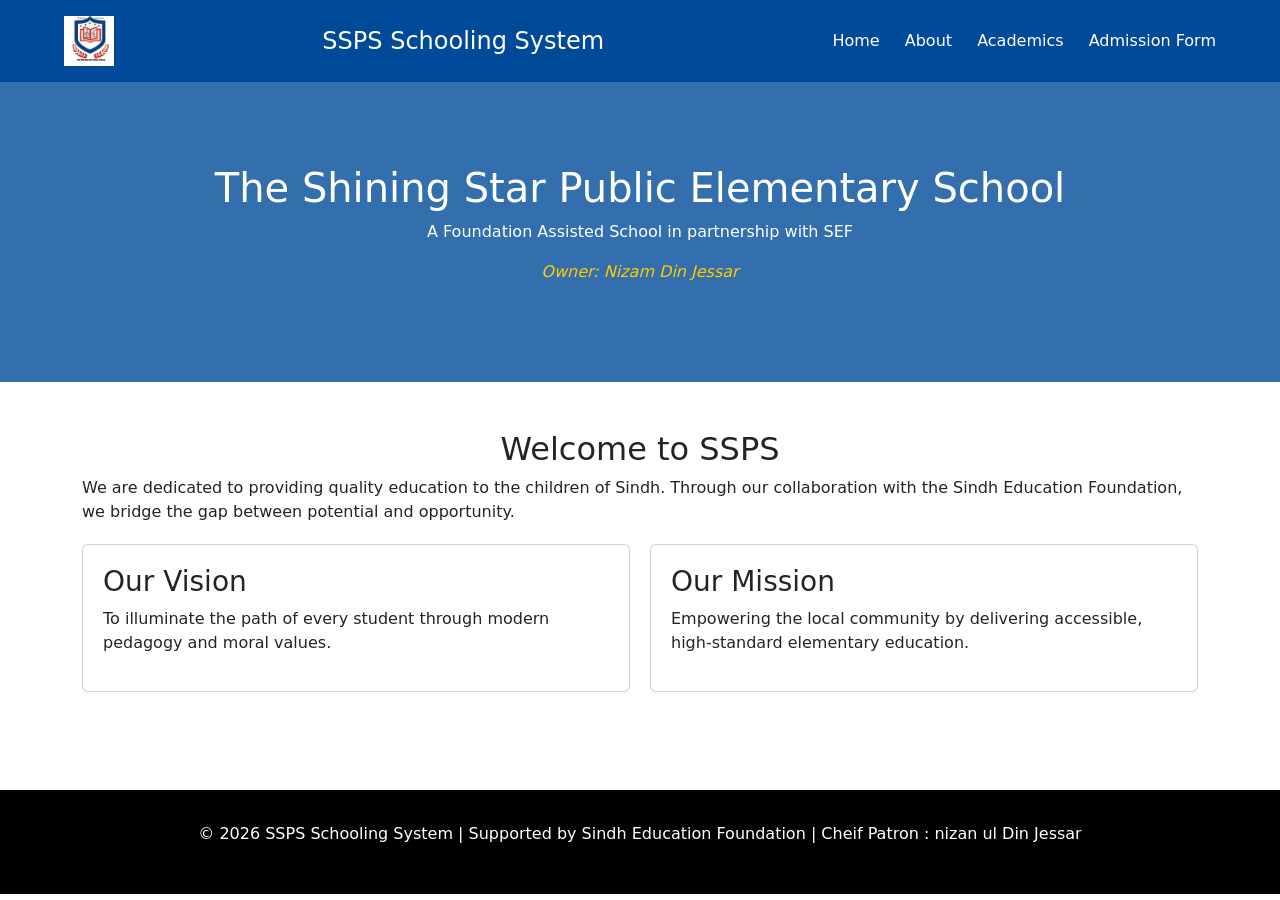
<file: index.html>
<!DOCTYPE html>
<html lang="en">
<head>
    <meta charset="UTF-8">
    <meta name="viewport" content="width=device-width, initial-scale=1.0">
     <title>Home | SSPS Schooling System</title>
    <link rel="stylesheet" href="style.css">
    <link href="https://cdn.jsdelivr.net/npm/bootstrap@5.3.8/dist/css/bootstrap.min.css" rel="stylesheet" integrity="sha384-sRIl4kxILFvY47J16cr9ZwB07vP4J8+LH7qKQnuqkuIAvNWLzeN8tE5YBujZqJLB" crossorigin="anonymous">
</head>
<body>
    <header>
        <div class="logo">
        <a href="index.html">
        <img src="[data-uri]" alt="SSPS Logo" style="height: 50px; width: auto;">
    </a>
</div>
        <div class="logo"><h1>SSPS Schooling System</h1></div>
        <nav>
            <a href="index.html">Home</a>
            <a href="aboutus.html">About</a>
            <a href="academics.html">Academics</a>
            <a href="form.html">Admission Form</a>

        </nav>
    </header>

    <section class="hero" >
        <h1>The Shining Star Public Elementary School</h1>
        <p>A Foundation Assisted School in partnership with SEF</p>
        <p class="sef-tag">Owner: Nizam Din Jessar</p>
    </section>

    <div class="container">
        <center><h2>Welcome to SSPS</h2></center>
        <p>We are dedicated to providing quality education to the children of Sindh. Through our collaboration with the Sindh Education Foundation, we bridge the gap between potential and opportunity.</p>
        
        <div class="grid">
            <div class="card">
                <h3>Our Vision</h3>
                <p>To illuminate the path of every student through modern pedagogy and moral values.</p>
            </div>
            <div class="card">
                <h3>Our Mission</h3>
                <p>Empowering the local community by delivering accessible, high-standard elementary education.</p>
            </div>
        </div>
    </div>

    <footer>
        <p>&copy; 2026 SSPS Schooling System | Supported by Sindh Education Foundation | Cheif Patron : nizan ul Din Jessar</p>
    </footer>

    <script src="https://cdn.jsdelivr.net/npm/bootstrap@5.3.8/dist/js/bootstrap.bundle.min.js" integrity="sha384-FKyoEForCGlyvwx9Hj09JcYn3nv7wiPVlz7YYwJrWVcXK/BmnVDxM+D2scQbITxI" crossorigin="anonymous"></script>
</body>
</html>
</file>
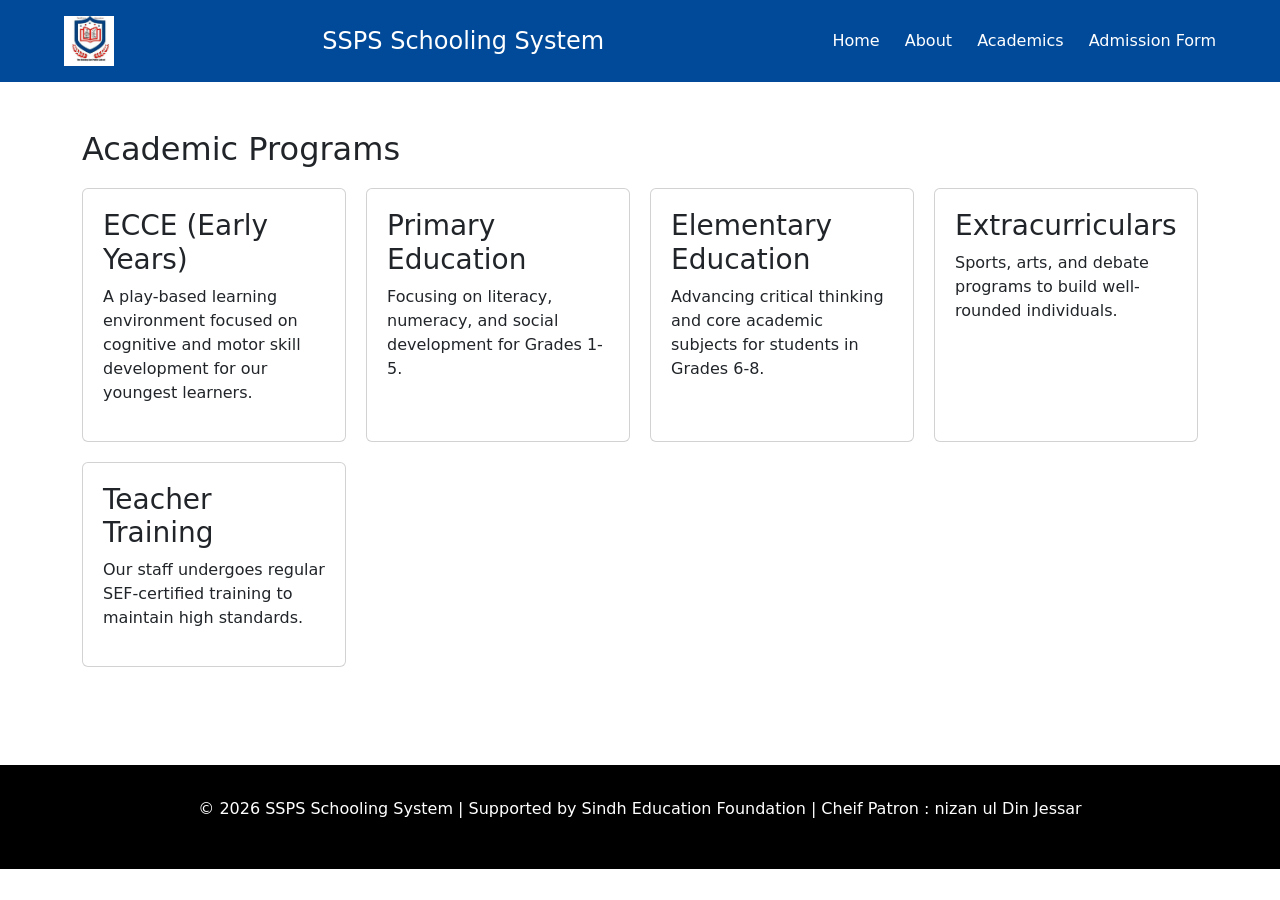
<file: academics.html>
<!DOCTYPE html>
<html lang="en">
<head>
    <meta charset="UTF-8">
    <meta name="viewport" content="width=device-width, initial-scale=1.0">
    <title>Academics | SSPS</title>
    <link rel="stylesheet" href="style.css">
    <link href="https://cdn.jsdelivr.net/npm/bootstrap@5.3.8/dist/css/bootstrap.min.css" rel="stylesheet" integrity="sha384-sRIl4kxILFvY47J16cr9ZwB07vP4J8+LH7qKQnuqkuIAvNWLzeN8tE5YBujZqJLB" crossorigin="anonymous">
</head>
<body>
    <header>
        <div class="logo">
    <a href="index.html">
        <img src="[data-uri]" alt="SSPS Logo" style="height: 50px; width: auto;">
    </a>
</div>
        <div class="logo"><h1>SSPS Schooling System</h1></div>
        <nav>
            <a href="index.html">Home</a>
            <a href="aboutus.html">About</a>
            <a href="academics.html">Academics</a>
             <a href="form.html">Admission Form</a>

        </nav>
    </header>

    
            <div class="container">
        <h2>Academic Programs</h2>
        <div class="grid">

        <div class="card">
            <h3>ECCE (Early Years)</h3>
            <p>A play-based learning environment focused on cognitive and motor skill development for our youngest learners.</p>
        </div>

        <div class="card">
            <h3>Primary Education</h3>
            <p>Focusing on literacy, numeracy, and social development for Grades 1-5.</p>
        </div>

        <!-- Elementary Section -->
        <div class="card">
            <h3>Elementary Education</h3>
            <p>Advancing critical thinking and core academic subjects for students in Grades 6-8.</p>
        </div>

        <div class="card">
            <h3>Extracurriculars</h3>
            <p>Sports, arts, and debate programs to build well-rounded individuals.</p>
        </div>

        <div class="card">
            <h3>Teacher Training</h3>
            <p>Our staff undergoes regular SEF-certified training to maintain high standards.</p>
        </div>
        </div>
        </div>
    </div>

    <footer>
        <p>&copy; 2026 SSPS Schooling System | Supported by Sindh Education Foundation | Cheif Patron : nizan ul Din Jessar</p>
    </footer>

    <script src="https://cdn.jsdelivr.net/npm/bootstrap@5.3.8/dist/js/bootstrap.bundle.min.js" integrity="sha384-FKyoEForCGlyvwx9Hj09JcYn3nv7wiPVlz7YYwJrWVcXK/BmnVDxM+D2scQbITxI" crossorigin="anonymous"></script>
</body>
</html>
</file>
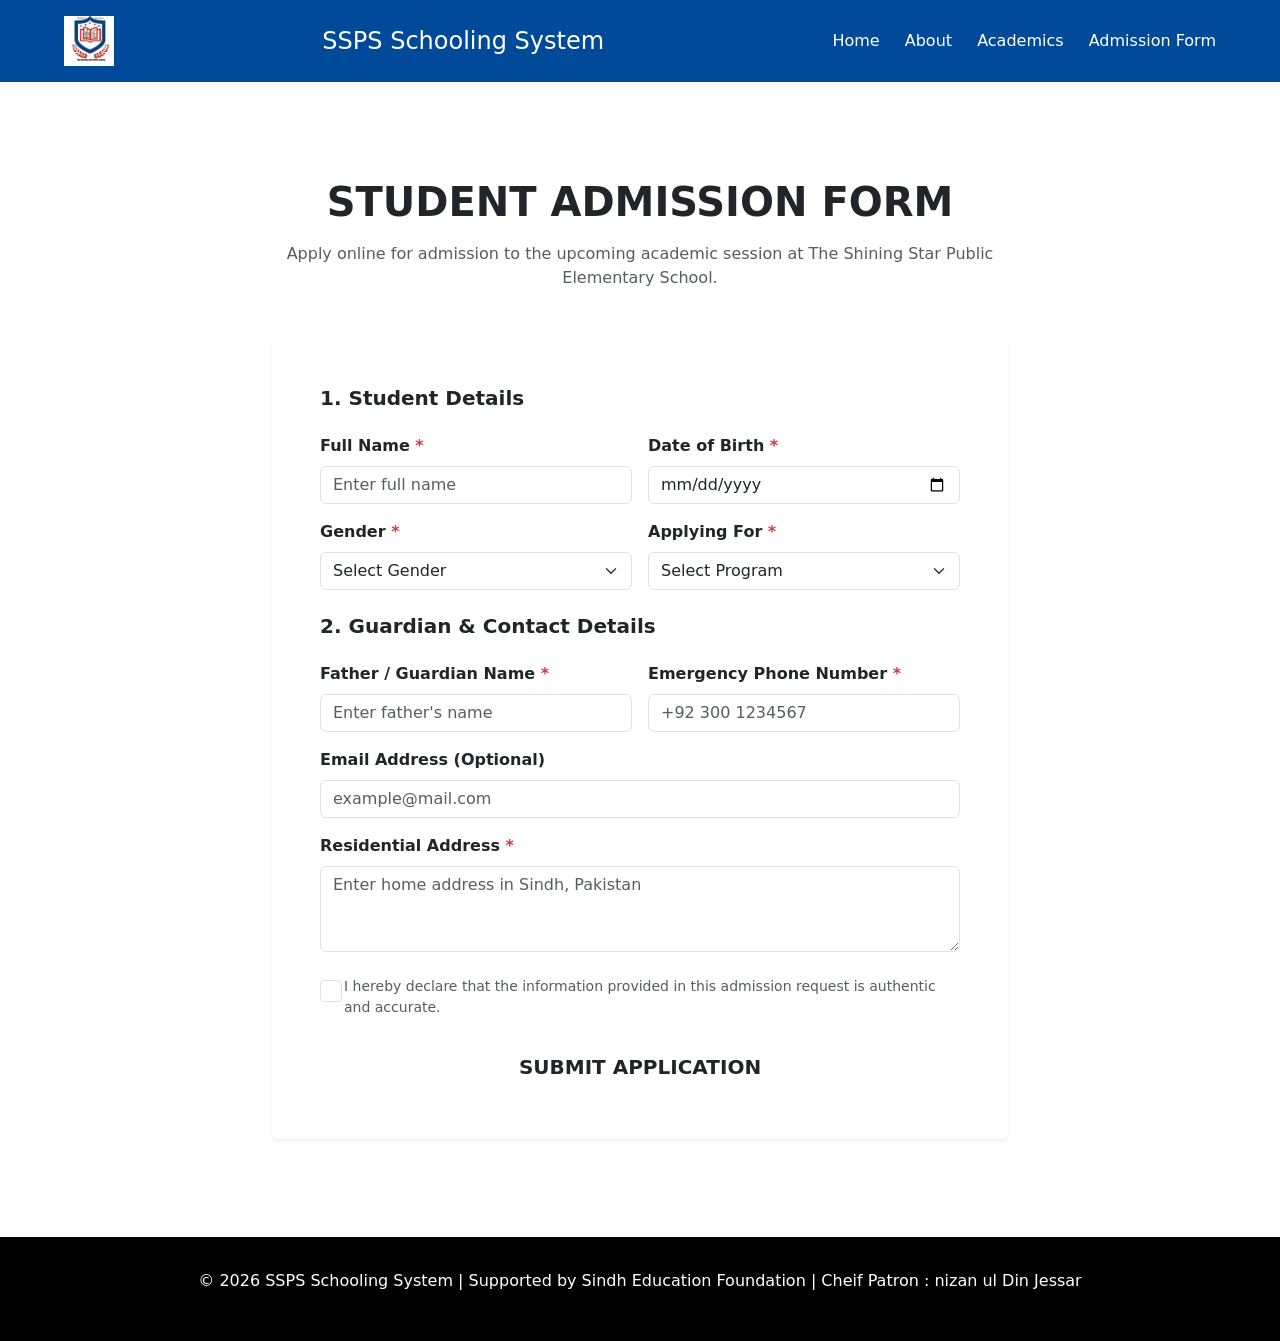
<file: form.html>
<!DOCTYPE html>
<html lang="en">
<head>
    <meta charset="UTF-8">
    <meta name="viewport" content="width=device-width, initial-scale=1.0">
    <title>Admission | SSPS Schooling System</title>
        <link rel="stylesheet" href="style.css">
        <link href="https://cdn.jsdelivr.net/npm/bootstrap@5.3.8/dist/css/bootstrap.min.css" rel="stylesheet" integrity="sha384-sRIl4kxILFvY47J16cr9ZwB07vP4J8+LH7qKQnuqkuIAvNWLzeN8tE5YBujZqJLB" crossorigin="anonymous">

</head>
<body>
     <header>
        <div class="logo">
        <a href="index.html">
        <img src="[data-uri]" alt="SSPS Logo" style="height: 50px; width: auto;">
       </a>
</div>
        <div class="logo"><h1>SSPS Schooling System</h1></div>
        <nav>
            <a href="index.html">Home</a>
            <a href="aboutus.html">About</a>
            <a href="academics.html">Academics</a>
            <a href="form.html">Admission Form</a>
        </nav>

    </header>

    <main class="container my-5">
        <div class="row justify-content-center">
            <div class="col-lg-10 col-xl-8">
                
                <div class="text-center mb-5">
                    <h1 class="fw-bold text-uppercase ssps-title">Student Admission Form</h1>
                    <div class="ssps-divider mx-auto"></div>
                    <p class="text-muted mt-3">Apply online for admission to the upcoming academic session at The Shining Star Public Elementary School.</p>
                </div>

                <div class="card border-0 shadow-sm p-4 p-md-5 admission-card">
                    <form action="#" method="POST" class="needs-validation" novalidate>
                        
                        <h3 class="h5 fw-bold ssps-section-header mb-4">1. Student Details</h3>
                        <div class="row g-3 mb-4">
                            <div class="col-md-6">
                                <label for="studentName" class="form-label fw-semibold">Full Name <span class="text-danger">*</span></label>
                                <input type="text" class="form-control ssps-input" id="studentName" required placeholder="Enter full name">
                            </div>
                            <div class="col-md-6">
                                <label for="dob" class="form-label fw-semibold">Date of Birth <span class="text-danger">*</span></label>
                                <input type="date" class="form-control ssps-input" id="dob" required>
                            </div>
                            <div class="col-md-6">
                                <label for="gender" class="form-label fw-semibold">Gender <span class="text-danger">*</span></label>
                                <select class="form-select ssps-input" id="gender" required>
                                    <option value="" selected disabled>Select Gender</option>
                                    <option value="male">Male</option>
                                    <option value="female">Female</option>
                                </select>
                            </div>
                            <div class="col-md-6">
                                <label for="academicProgram" class="form-label fw-semibold">Applying For <span class="text-danger">*</span></label>
                                <select class="form-select ssps-input" id="academicProgram" required>
                                    <option value="" selected disabled>Select Program</option>
                                    <option value="ecce">ECCE (Early Years)</option>
                                    <option value="primary">Primary Education (Grades 1-5)</option>
                                    <option value="elementary">Elementary Education (Grades 6-8)</option>
                                </select>
                            </div>
                        </div>

                        <h3 class="h5 fw-bold ssps-section-header mb-4">2. Guardian & Contact Details</h3>
                        <div class="row g-3 mb-4">
                            <div class="col-md-6">
                                <label for="guardianName" class="form-label fw-semibold">Father / Guardian Name <span class="text-danger">*</span></label>
                                <input type="text" class="form-control ssps-input" id="guardianName" required placeholder="Enter father's name">
                            </div>
                            <div class="col-md-6">
                                <label for="guardianPhone" class="form-label fw-semibold">Emergency Phone Number <span class="text-danger">*</span></label>
                                <input type="tel" class="form-control ssps-input" id="guardianPhone" required placeholder="+92 300 1234567">
                            </div>
                            <div class="col-12">
                                <label for="guardianEmail" class="form-label fw-semibold">Email Address (Optional)</label>
                                <input type="email" class="form-control ssps-input" id="guardianEmail" placeholder="example@mail.com">
                            </div>
                            <div class="col-12">
                                <label for="homeAddress" class="form-label fw-semibold">Residential Address <span class="text-danger">*</span></label>
                                <textarea class="form-control ssps-input" id="homeAddress" rows="3" required placeholder="Enter home address in Sindh, Pakistan"></textarea>
                            </div>
                        </div>

                        <div class="mb-4">
                            <div class="form-check">
                                <input class="form-check-input" type="checkbox" value="" id="declarationCheck" required>
                                <label class="form-check-label text-muted small" for="declarationCheck">
                                    I hereby declare that the information provided in this admission request is authentic and accurate.
                                </label>
                            </div>
                        </div>

                        <div class="text-center">
                            <button type="submit" class="btn btn-ssps btn-lg px-5 text-uppercase fw-bold">Submit Application</button>
                        </div>

                    </form>
                </div>

            </div>
        </div>
    </main>
    
    <footer>
        <p>&copy; 2026 SSPS Schooling System | Supported by Sindh Education Foundation | Cheif Patron : nizan ul Din Jessar</p>
    </footer>

    <script src="https://cdn.jsdelivr.net/npm/bootstrap@5.3.8/dist/js/bootstrap.bundle.min.js" integrity="sha384-FKyoEForCGlyvwx9Hj09JcYn3nv7wiPVlz7YYwJrWVcXK/BmnVDxM+D2scQbITxI" crossorigin="anonymous"></script>
</body>
</html>
</file>
<file: style.css>
/* General Styles */
body { font-family: 'Segoe UI', Tahoma, Geneva, Verdana, sans-serif; margin: 0; line-height: 1.6; color: #333; }
header { background: #004a99; color: white; padding: 1rem 5%; display: flex; justify-content: space-between; align-items: center; position: sticky; top: 0; z-index: 1000; }
.logo h1 { margin: 0; font-size: 1.5rem; }
nav a { color: white; text-decoration: none; margin-left: 20px; font-weight: 500; }
nav a:hover { text-decoration: underline; }

/* Hero Section */
.hero { background: linear-gradient(rgba(0,74,153,0.8), rgba(0,74,153,0.8)), url('https://via.placeholder.com/1200x400'); 
        height: 300px; color: white; display: flex; flex-direction: column; justify-content: center; align-items: center; text-align: center; }

/* Content Sections */
.container { padding: 3rem 10%; }
.grid { display: grid; grid-template-columns: repeat(auto-fit, minmax(250px, 1fr)); gap: 20px; margin-top: 20px; }
.card { border: 1px solid #ddd; padding: 20px; border-radius: 8px; transition: 0.3s; }
.card:hover { box-shadow: 0 5px 15px rgba(0,0,0,0.1); }

/* Footer */
footer { background: black ; color: white; text-align : center;  padding : 2rem; margin-top : 50px; }
.sef-tag { font-style: italic; color: #ffcc00; }

/* Forms */
input, textarea { width: 100%; padding: 10px; margin: 10px 0; border: 1px solid #ccc; }
button { background: #004a99; color: white; padding: 10px 20px; border: none; cursor: pointer; }


.gallary {
            display: grid;
            grid-template-columns: repeat(auto-fit, minmax(250px, 1fr));
            gap: 20px; padding: 20px; max-width: 1200px; margin: 0 auto;
        }

        .gallary-item {
            background-color: antiquewhite;
            border-radius: 20px; 
            box-shadow: 0 4px 6px rgba(0, 0, 0, 0.1);
            overflow: hidden; 
        }

        .gallary-item :hover {
            transform: translateY(-5px);
            box-shadow: 0 8px 15px rgba(0, 0, 0, 0.1);
        }

        .gallary-item img {
            width: 100%; height: 100%;
            object-fit: cover;
            display: block;
        }
</file>
